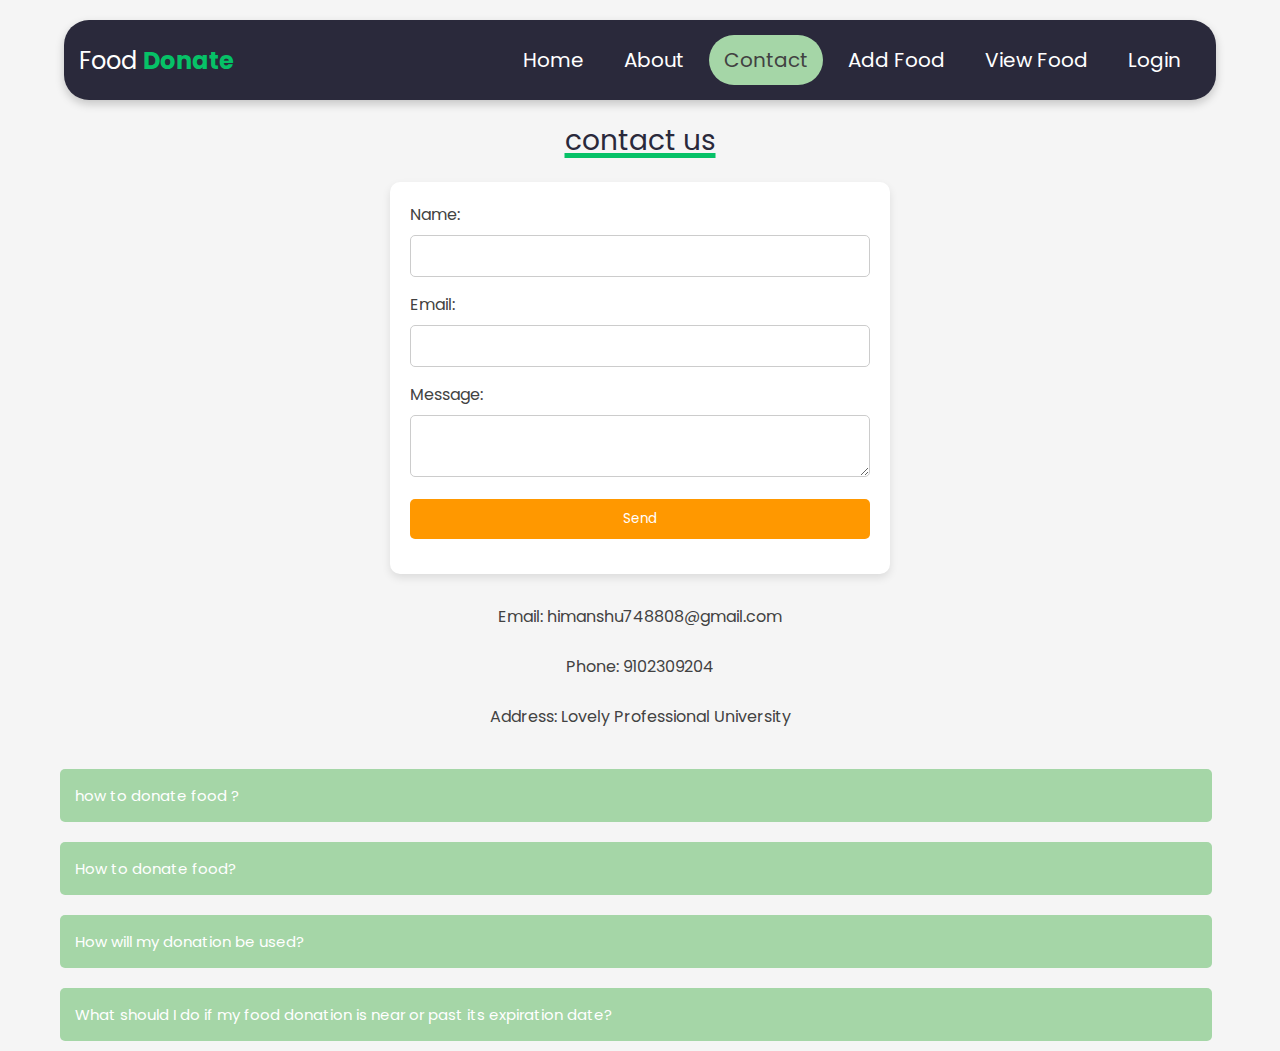
<file: contact.html>
<!DOCTYPE html>
<html>

<head>
	<meta charset="UTF-8">
    <meta http-equiv="X-UA-Compatible" content="IE=edge">
    <meta name="viewport" content="width=device-width, initial-scale=1.0">
    <title>contact</title>
    <link rel="stylesheet" href="home.css">
    <style>
        @import url('https://fonts.googleapis.com/css2?family=Poppins:wght@300;400;600&display=swap');

body {
  font-family: 'Poppins', sans-serif;
  background-color: #F5F5F5;
  color: #424242;
  margin: 0;
  padding: 0;
}

/* Header Styles */
header {
  background-color: #2A293B;
  margin: 20px auto; /* Centered */
  border-radius: 25px;
  width: 90%;
  padding: 15px;
  display: flex;
  justify-content: space-between;
  align-items: center;
  box-shadow: 0 4px 10px rgba(0, 0, 0, 0.2);
}

header .logo {
  font-size: 24px;
  color: #FFFFFF;
}

header .hamburger {
  cursor: pointer;
}

/* Navigation Styles */
.nav-bar ul {
  list-style: none;
  display: flex;
  margin: 0;
  padding: 0;
}

.nav-bar ul li a {
  text-decoration: none;
  color: #FFFFFF;
  padding: 10px 15px;
}

.nav-bar ul li a.active {
  background-color: #A5D6A7;
  color: #424242;
}



/* Heading Styles */
.heading {
  text-align: center;
  font-size: 28px;
  margin: 20px 0;
  color: #2A293B;
}

/* Contact Form Styles */
.contact-form {
  background: #FFFFFF;
  border-radius: 10px;
  box-shadow: 0 4px 8px rgba(0, 0, 0, 0.1);
  padding: 20px;
  max-width: 500px;
  margin: 20px auto; 
}

.contact-form label {
  display: block;
  margin-bottom: 8px;
}

.contact-form input,
.contact-form textarea {
  width: 100%;
  padding: 10px;
  border: 1px solid #CCCCCC;
  border-radius: 5px;
  margin-bottom: 15px;
}

.contact-form input[type="submit"] {
  background-color: #FF9800;
  color: #FFFFFF;
  border: none;
  cursor: pointer;
  transition: background 0.3s ease;
}

.contact-form input[type="submit"]:hover {
  background-color: #FFC107;
}

.contact-info {
  text-align: center;
  margin: 20px 0;
}

.accordion {
  background-color: #A5D6A7;
  color: white;
  cursor: pointer;
  padding: 15px;
  width: 90%; 
  margin: 10px auto; 
  border: none;
  text-align: left;
  outline: none;
  font-size: 15px;
  transition: background 0.3s ease;
  border-radius: 5px;
  margin-left: 60px;
}

.accordion.active, .accordion:hover {
  background-color: #4CAF50; 
}

.panel {
  padding: 0 15px 0 15px;
  max-height: 0;
  overflow: hidden;
  transition: max-height 0.2s ease-out;
  background-color: #f1f1f1;
  border-radius: 5px;
}





@media (max-width: 767px) {
  header {
    flex-direction: column;
    align-items: flex-start;
  }

  .accordion {
    width: 100%;
  }

  .contact-form {
    padding: 15px;
  }

  .heading {
    font-size: 24px; 
  }
}

    </style>

</head>


<body>
	<header>
        <div class="logo">Food <b style="color: #06C167;">Donate</b></div>
        <div class="hamburger">
            <div class="line"></div>
            <div class="line"></div>
            <div class="line"></div>
        </div>
        <nav class="nav-bar">
          <ul>
            <li><a href="home.html" >Home</a></li>
            <li><a href="about.html">About</a></li>
            <li><a href="contact.html" class="active">Contact</a></li>
            <li><a href="fooddonate.html">Add Food</a></li>
            <li><a href="product.html">View Food</a></li>
            <li><a href="login.html">Login</a></li>
          </ul>
        </nav>
    </header>
    <!-- <script>
        hamburger=document.querySelector(".hamburger");
        hamburger.onclick =function(){
            navBar=document.querySelector(".nav-bar");
            navBar.classList.toggle("active");
        }
    </script> -->
    <section class="cover" >
        
    </section>
	<p class="heading" style=" margin: 20px;">contact us </p>
    
     
	
   <!-- <h1 class="heading">Contact Us</h1>  -->
   <div class="contact-form"> 
    <form action="https://formspree.io/f/mqaebkow" method="post"> <label for="name">Name:</label> 
     <input type="text" id="name" name="name">
     <br> <label for="email">Email:</label> 
     <input type="email" id="email" name="email">
     <br> <label for="message">Message:</label> <textarea id="message" name="message"></textarea>
     <br> 
     <input type="submit" value="Send" name="send"> 
    </form> 
   </div> 
   <div class="contact-info" style="padding: 10px;"> 
    <p>Email: himanshu748808@gmail.com</p> <br>
    <p>Phone: 9102309204</p> <br>
    <p>Address: Lovely Professional University</p> 
   </div>
 

<button class="accordion">how to donate food ?</button><br>
<div class="panel">
  <p>1)click on <a href="fooddonate.html">donate</a> in home page </p><br>
  <p>2)fill the details </p><br>
  <p>3)click on submit</p><br>
 <!-- <img src="img/mobile.jpg" alt="" width="100%"> -->
</div>

<button class="accordion">How to donate food?</button>
<div class="panel">
  <p>1) Click on <a href="fooddonate.html">donate</a> on the home page.</p>
  <p>2) Fill in the details.</p>
  <p>3) Click on submit.</p>
</div>

<button class="accordion">How will my donation be used?</button>
<div class="panel">
  <p>Your donation will be used to support our mission and various programs...</p>
</div>

<button class="accordion">What should I do if my food donation is near or past its expiration date?</button>
<div class="panel">
  <p>We appreciate your willingness to donate, but to ensure the safety...</p>
</div>

  </div>

  </div>
 
    
</body>
<!-- <script type="text/javascript" src="chatbot/chatbot.js" ></script>
<script type="text/javascript" src="chatbot/constants.js" ></script> 
<script type="text/javascript" src="chatbot/speech.js" ></script>
<script>
    var acc = document.getElementsByClassName("accordion");
    var i;
    
    for (i = 0; i < acc.length; i++) {  
      acc[i].addEventListener("click", function() {
        this.classList.toggle("active");
        var panel = this.nextElementSibling;
        if (panel.style.maxHeight) {
          panel.style.maxHeight = null;
        } else {
          panel.style.maxHeight = panel.scrollHeight + "px";
        } 
      });
    }
    </script> -->

</html>
</file>
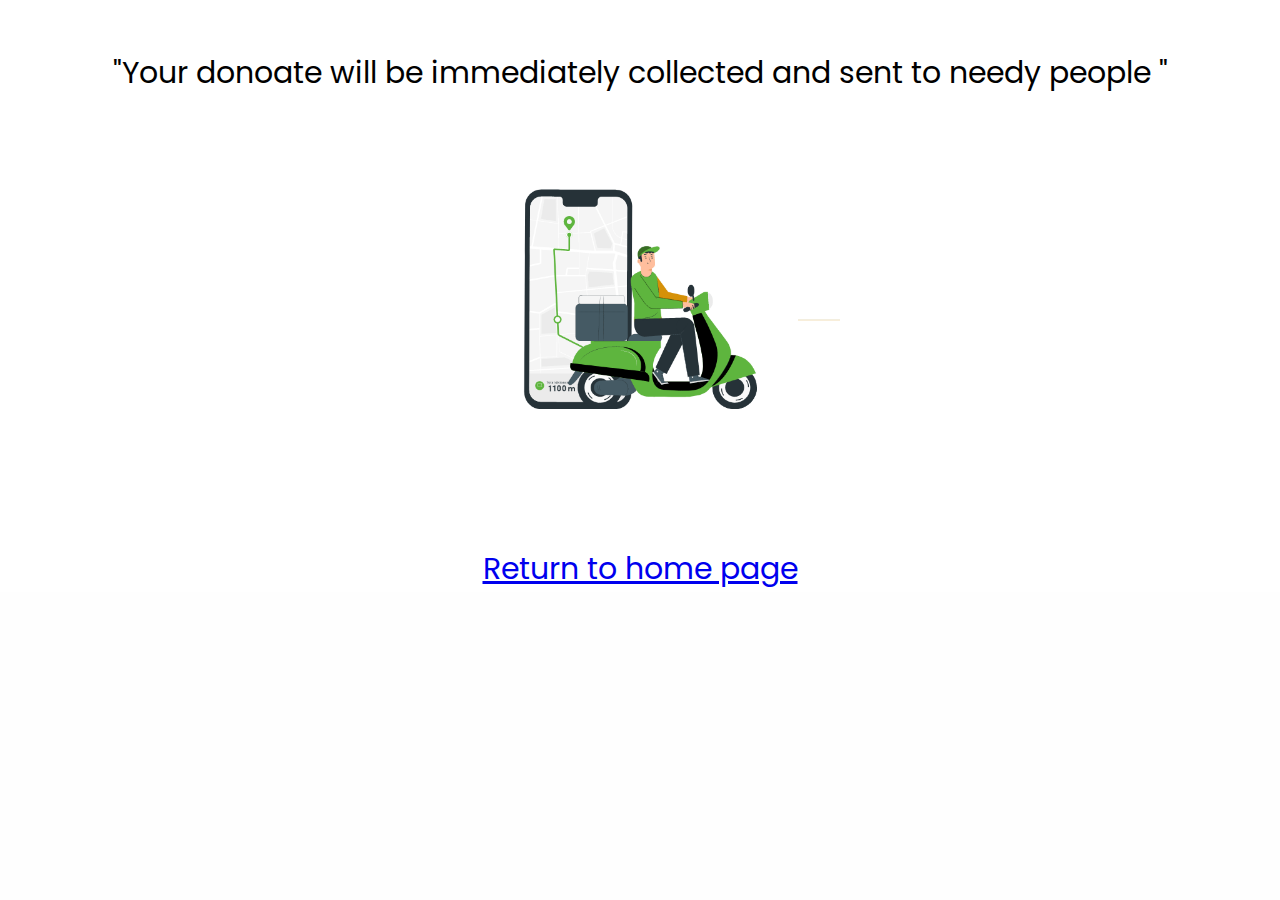
<file: delivery.html>
<!DOCTYPE html>
<html lang="en">
<head>
    <meta charset="UTF-8">
    <meta http-equiv="X-UA-Compatible" content="IE=edge">
    <meta name="viewport" content="width=device-width, initial-scale=1.0">
    <title>Document</title>
    <link rel="stylesheet" href="home.css">
</head>
<body>
    <style>
        .itm{
            background-color: white;
            display: grid;
        }
        .itm img{
            margin-left: auto;
            margin-right: auto;
        }
        p{
            text-align: center; font-size: 30PX;color: black; margin-top: 50px;
        }
        a{
            text-decoration: underline;
        }
        @media (max-width: 767px) {
            .itm{
                /* float: left; */
                
            }
        }
    </style>

        <div class="itm" >

            <!-- <p class="heading">We will reach soon</p> -->
            <p>"Your donoate will be immediately collected and sent to needy people "</p>
            <img src="img/delivery.gif" alt="" width="400" height="400"> 
          
            <!-- <p>Thanks for donating <a href="home.html"></a></p> -->
          <p style="text-align: center;"><a href="home.html">Return to home page</a></p>
           
        </div>
        <br>
     
        

   
</body>
</html>
</file>
<file: home.css>
@import url('https://fonts.googleapis.com/css2?family=Poppins:ital,wght@0,200;0,300;0,500;0,700;0,800;1,400;1,600&display=swap');

:root {
  --navcolor: white;
  --navfont: black;
  --green: ##A5D6A7;
  --box-shadow: 0 .5rem 1rem rgba(0, 0, 0.1)
}

* {

  margin: 0;
  padding: 0;
  list-style: none;
  text-decoration: none;
  /* font-family:sans-serif; */
  box-sizing: border-box;
  font-family: 'Poppins', sans-serif;

}

body {
  background-color: #fefefe;
  /* margin: 0; */
  /* padding: 0; */

}

/* navigation bar  */
header {
  width: 100%;
  height: 80px;
  
  background-color: rgb(206, 203, 169);
  display: flex;
  justify-content: space-between;
  align-items: center;
  padding: 0 100px;
  
}

.logo {
  font-size: 28px;
  color: var(--navfont);
}

.hamburger {
  display: none;
}

.nav-bar ul {
  display: flex;
}

.nav-bar ul li a {
  display: block;
  color: var(--navfont);
  font-size: 20px;
  padding: 10px 25px;
  border-radius: 50px;
  transition: 0.2s;
  margin: 0 5px;

}

.nav-bar ul li a:hover {
  color: var(--navcolor);
  background-color: #FF9800;
  border-radius: 50px;
}

.nav-bar ul li a.active {
  color: var(--navcolor);
  background-color: var(--navfont);
  /* border-bottom: 8px solid #06C167; */


}
/* 
@media only screen and (min-device-width: 1200px) {
  .banner {
      align-items: flex-end;
      width: 80%;
      height: 80vh;
      margin: auto;
      background: url(img/cover.jpeg) no-repeat;
      background-size: cover;
      display: grid
;
      padding-top: 8rem;
  }
}

@media only screen and (max-width:1100px) {
  header {
    padding: 0 30px;
  }
}

@media only screen and (max-width:900px) {

  .hamburger {
    display: block;
    cursor: pointer;
  }

  .hamburger .line {
    width: 30px;
    height: 3px;
    background-color: var(--navfont);
    margin: 6px 0;
  }

  .nav-bar {
    height: 0;
    position: absolute;
    top: 80px;
    left: 0;
    right: 0;
    width: 100vw;
    background-color: #FF8A00;
    transition: 0.2s;
    overflow: hidden;

  }

  .nav-bar.active {
    height: 450px;
    z-index: 10;
  }

  .nav-bar ul {
    display: block;
    width: fit-content;
    margin: 80px auto 0 auto;
    text-align: center;
    transition: 0.5s;
    opacity: 0;

  }

  .nav-bar.active ul {
    opacity: 1;

  }

  .nav-bar ul li a {
    margin-bottom: 12px;

  }

  .banner {
    background-image: none;
  }
} */

/* nav end */

.banner {
  width: 80%;
  margin-left: auto;
  margin-right: auto;
  display: flex;
  justify-content: center;
  align-items: center;
  flex-direction: column;
  padding: 20px;
  background-color: #FF8A00;
  border-radius: 20px;
}

.banner a {
  color: white;
  font-size: 1.5em;
  text-decoration: none;
  margin-bottom: 20px;
}

@media only screen and (min-device-width : 1200px) {


  .banner {

    align-items: flex-end;
    width: 90%;
    height: 80vh;
    background: url('img/cover.jpeg')no-repeat;
    background-size: cover;
    display: grid;
    padding-top: 8rem;
  }

  .wrapper {
    padding: 20px 40px 20px 40px;
  }


}

.content {
  padding: 10px;
  width: 90%;
  margin-left:70px;
  height: 60px;
  margin-top: 20px;
  display: flex;
  align-items: center;
  justify-content: center;
  border-radius: 20px;
  background-color: #FF8A00;
  z-index: 0;
  -webkit-border-radius: 20px;
  -moz-border-radius: 20px;
  -ms-border-radius: 20px;
  -o-border-radius: 20px;
}

.content p {

  font-size: 1.1em;
  color: white;
  
  margin: 20px 0;
  font-weight: 400;
  /* max-width: 700px; */
}

.banner a {
  display: inline-block;
  font-size: 1em;
  background: #111;
  padding: 10px 30px;
  text-transform: uppercase;
  text-decoration: none;
  font-weight: 500;
  margin-top: 10px;
  color: #fff;
  letter-spacing: 2px;
  transition: 0.2s;
}

.banner a:hover {
  letter-spacing: 6px;
}

.msg {
  height: 300px;
}


/* footer */
.footer {
  background-color:#2A293B;
  width: 100%;
  text-align: left;
  /* font-family: ; */
  font-weight: bold;
  font-size: 16px;
  padding: 50px;
  margin-top: 50px;
}

.footer .footer-left,
.footer .footer-center,
.footer .footer-right {
  display: inline-block;
  vertical-align: top;
}


/* footer left*/

.footer .footer-left {
  width: 33%;
  padding-right: 15px;
}

.footer .about {
  line-height: 20px;
  color: #ffffff;
  font-size: 13px;
  font-weight: normal;
  margin: 0;
}

.footer .about span {
  display: block;
  color: #ffffff;
  font-size: 14px;
  font-weight: bold;
  margin-bottom: 20px;
}


/* footer center*/

.footer .footer-center {
  width: 30%;

}






.footer .footer-center p {
  display: inline-block;
  color: #ffffff;
  vertical-align: middle;
  margin: 0;
}

.footer .footer-center p span {
  display: block;
  color: #ffffff;
  font-size: 14px;
  font-weight: bold;
  margin-bottom: 20px;
}

.footer .footer-center p a {
  color: #06C167;
  text-decoration: none;
}


/* footer right*/

.footer .footer-right {
  width: 35%;
}

.footer h2 {
  color: #ffffff;
  font-size: 36px;
  font-weight: normal;
  margin: 0;
}

.footer h2 span {
  color: #06C167;
}

.footer .menu {
  color: #ffffff;
  margin: 20px 0 12px;
  padding: 0;
}

.footer .menu a {
  display: inline-block;
  line-height: 1.8;
  text-decoration: none;
  color: inherit;
}

.footer .menu a:hover {
  color: #06C167;
}

.footer .name {
  color: #06C167;
  font-size: 14px;
  font-weight: normal;
  margin: 0;
}

.deli .para {
  font-size: 30px;
  text-align: center;
}

.para {
  font-size: 20px;
  text-align: center;
  padding: 20px;
}

@media (max-width: 767px) {
  /* .content{
    /* padding: 10px; */
}

*/ .deli .para {
  font-size: 23px;
  text-align: center;


}

.deli img {
  width: 100%;
  height: 100%;
}

.footer {
  font-size: 14px;
}

.footer .footer-left,
.footer .footer-center,
.footer .footer-right {
  display: block;
  width: 100%;
  margin-bottom: 60px;
  text-align: center;
}

.sociallist {

  padding-left: 60px;

}




/* } */

/* social */
/* .sociallist{

} */
.social {

  position: absolute;
  display: flex;
  justify-content: center;
  align-items: center;
}

.social li {
  list-style: none;

}

.social li a {
  display: inline-block;
  filter: invert(1);
  transform: scale(0.5);
  transition: 0.5s;

}

.social li a:hover {
  transform: scale(0.5) translateY(-15px);
}

/* photo */

.photo {
  padding: 20px;
}

.wrapper {
  display: grid;
  grid-template-columns: repeat(auto-fit, minmax(200px, 1fr));
  grid-gap: 10px;
  align-items: center;
}

.box {
  overflow: hidden;
  border-radius: 20px;

}

.wrapper img {
  width: 100%;
  height: 100%;
  border-radius: 20px;
  transition: 0.5s all ease-in-out;
}

.wrapper img:hover {
  transform: scale(.9);

}

.heading {
  font-size: 28px;
  text-align: center;
  align-items: center;
  text-decoration: underline 5px;
  text-decoration-color: #06C167;
  -moz-text-decoration-color: #06C167;
}

/* .heading:hover{
  /* letter-spacing: 3px; */

  #map { height: 350px }
</file>
